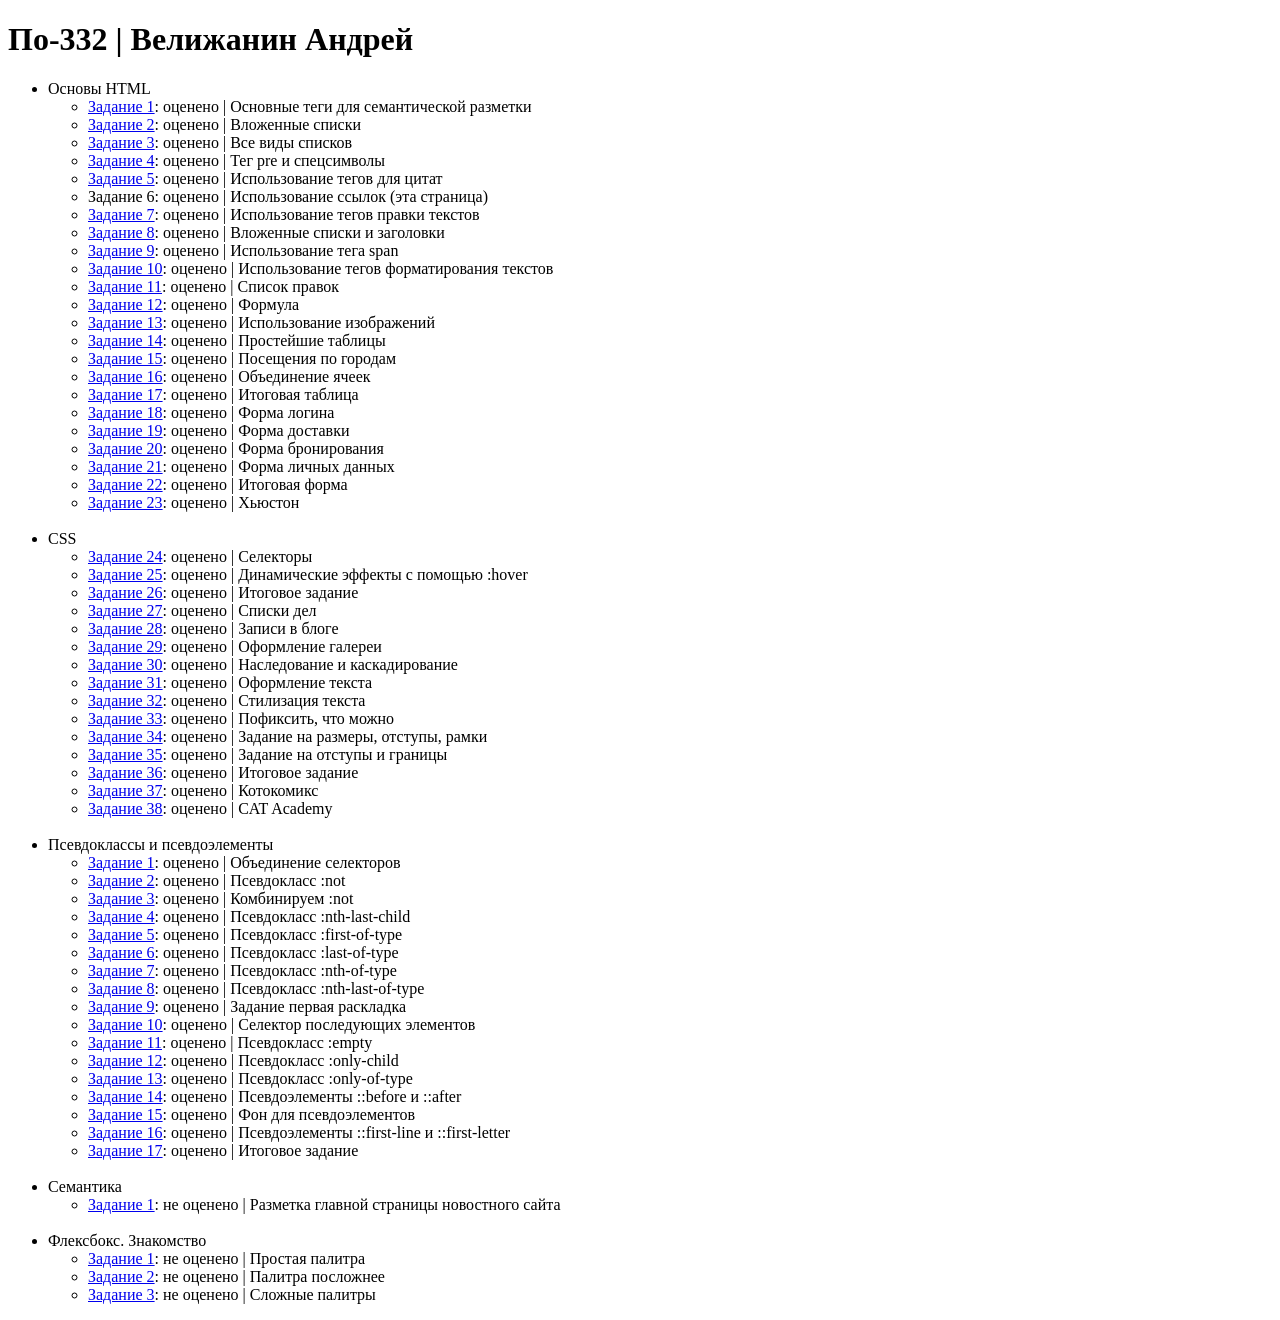
<file: Web/index.html>
<!DOCTYPE html>
<html lang="ru">
<head>
    <meta charset="UTF-8">
    <meta http-equiv="X-UA-Compatible" content="IE=edge">
    <meta name="viewport" content="width=device-width, initial-scale=1.0">
    <title>По-332 | Велижанин Андрей</title>
</head>
<body>
    <header>
        <h1>По-332 | Велижанин Андрей</h1>
    </header>
    <main>
        <ul>
            <li>Основы HTML
                <ul>
                    <li><a href="task1/index.html">Задание 1</a>: оценено | Основные теги для семантической разметки</li>
                    <li><a href="task2/index.html">Задание 2</a>: оценено | Вложенные списки</li>
                    <li><a href="task3/index.html">Задание 3</a>: оценено | Все виды списков</li>
                    <li><a href="task4/index.html">Задание 4</a>: оценено | Тег pre и спецсимволы</li>
                    <li><a href="task5/index.html">Задание 5</a>: оценено | Использование тегов для цитат</li>
                    <li>Задание 6: оценено | Использование ссылок (эта страница)</li>
                    <li><a href="task7/index.html">Задание 7</a>: оценено | Использование тегов правки текстов</li>
                    <li><a href="task8/index.html">Задание 8</a>: оценено | Вложенные списки и заголовки</li>
                    <li><a href="task9/index.html">Задание 9</a>: оценено | Использование тега span</li>
                    <li><a href="task10/index.html">Задание 10</a>: оценено | Использование тегов форматирования текстов</li>
                    <li><a href="task11/index.html">Задание 11</a>: оценено | Список правок</li>
                    <li><a href="task12/index.html">Задание 12</a>: оценено | Формула</li>
                    <li><a href="task13/index.html">Задание 13</a>: оценено | Использование изображений</li>
                    <li><a href="task14/index.html">Задание 14</a>: оценено | Простейшие таблицы</li>
                    <li><a href="task15/index.html">Задание 15</a>: оценено | Посещения по городам</li>
                    <li><a href="task16/index.html">Задание 16</a>: оценено | Объединение ячеек</li>
                    <li><a href="task17/index.html">Задание 17</a>: оценено | Итоговая таблица</li>
                    <li><a href="task18/index.html">Задание 18</a>: оценено | Форма логина</li>
                    <li><a href="task19/index.html">Задание 19</a>: оценено | Форма доставки</li>
                    <li><a href="task20/index.html">Задание 20</a>: оценено | Форма бронирования</li>
                    <li><a href="task21/index.html">Задание 21</a>: оценено | Форма личных данных</li>
                    <li><a href="task22/index.html">Задание 22</a>: оценено | Итоговая форма</li>
                    <li><a href="task23/index.html">Задание 23</a>: оценено | Хьюстон</li>
                </ul>
            </li>
            <br><li>CSS</br>
                <ul>
                    <li><a href="task24/index.html">Задание 24</a>: оценено | Селекторы</li>
                    <li><a href="task25/index.html">Задание 25</a>: оценено | Динамические эффекты с помощью :hover</li>
                    <li><a href="task26/itog.html">Задание 26</a>: оценено | Итоговое задание</li>
                    <li><a href="task27/index.html">Задание 27</a>: оценено | Списки дел</li>
                    <li><a href="task28/index.html">Задание 28</a>: оценено | Записи в блоге</li>
                    <li><a href="task29/index.html">Задание 29</a>: оценено | Оформление галереи</li>
                    <li><a href="task30/index.html">Задание 30</a>: оценено | Наследование и каскадирование</li>
                    <li><a href="task31/index.html">Задание 31</a>: оценено | Оформление текста</li>
                    <li><a href="task32/index.html">Задание 32</a>: оценено | Стилизация текста</li>
                    <li><a href="task33/index.html">Задание 33</a>: оценено | Пофиксить, что можно</li>
                    <li><a href="task34/index.html">Задание 34</a>: оценено | Задание на размеры, отступы, рамки</li>
                    <li><a href="task35/index.html">Задание 35</a>: оценено | Задание на отступы и границы</li>
                    <li><a href="task36/index.html">Задание 36</a>: оценено | Итоговое задание</li>
                    <li><a href="task37/index.html">Задание 37</a>: оценено | Котокомикс</li>
                    <li><a href="task38/index.html">Задание 38</a>: оценено | CAT Academy</li>
                </ul>
            </li>
            <br><li>Псевдоклассы и псевдоэлементы</br>
                <ul>
                    <li><a href="/Псевдоклассы и псевдоэлементы/Task1/index1.html">Задание 1</a>: оценено | Объединение селекторов</li>
                    <li><a href="/Псевдоклассы и псевдоэлементы/Task2/index2.html">Задание 2</a>: оценено | Псевдокласс :not</li>
                    <li><a href="/Псевдоклассы и псевдоэлементы/Task3/index2.html">Задание 3</a>: оценено | Комбинируем :not</li>
                    <li><a href="/Псевдоклассы и псевдоэлементы/Task4/index2.html">Задание 4</a>: оценено | Псевдокласс :nth-last-child</li>
                    <li><a href="/Псевдоклассы и псевдоэлементы/Task5/index5.html">Задание 5</a>: оценено | Псевдокласс :first-of-type</li>
                    <li><a href="/Псевдоклассы и псевдоэлементы/Task6/index6.html">Задание 6</a>: оценено | Псевдокласс :last-of-type</li>
                    <li><a href="/Псевдоклассы и псевдоэлементы/Task7/index5.html">Задание 7</a>: оценено | Псевдокласс :nth-of-type</li>
                    <li><a href="/Псевдоклассы и псевдоэлементы/Task8/index6.html">Задание 8</a>: оценено | Псевдокласс :nth-last-of-type</li>
                    <li><a href="/Псевдоклассы и псевдоэлементы/Task9/index9.html">Задание 9</a>: оценено | Задание первая раскладка</li>
                    <li><a href="/Псевдоклассы и псевдоэлементы/Task10/index2.html">Задание 10</a>: оценено | Селектор последующих элементов</li>
                    <li><a href="/Псевдоклассы и псевдоэлементы/Task11/index11.html">Задание 11</a>: оценено | Псевдокласс :empty</li>
                    <li><a href="/Псевдоклассы и псевдоэлементы/Task12/index12.html">Задание 12</a>: оценено | Псевдокласс :only-child</li>
                    <li><a href="/Псевдоклассы и псевдоэлементы/Task13/index13.html">Задание 13</a>: оценено | Псевдокласс :only-of-type</li>
                    <li><a href="/Псевдоклассы и псевдоэлементы/Task14/index14.html">Задание 14</a>: оценено | Псевдоэлементы ::before и ::after</li>
                    <li><a href="/Псевдоклассы и псевдоэлементы/Task15/index15.html">Задание 15</a>: оценено | Фон для псевдоэлементов</li>
                    <li><a href="/Псевдоклассы и псевдоэлементы/Task16/index16.html">Задание 16</a>: оценено | Псевдоэлементы ::first-line и ::first-letter</li>
                    <li><a href="/Псевдоклассы и псевдоэлементы/Task17/index17.html">Задание 17</a>: оценено | Итоговое задание</li>
                </ul>
            </li>
            <br><li>Семантика</br>
                <ul>
                    <li><a href="/Разметка главной страницы новостного сайта/index.html">Задание 1</a>: не оценено | Разметка главной страницы новостного сайта</li>
                </ul>
            </li>
            <br><li>Флексбокс. Знакомство</br>
                <ul>
                    <li><a href="/Разметка главной страницы новостного сайта/index.html">Задание 1</a>: не оценено | Простая палитра</li>
                    <li><a href="/Разметка главной страницы новостного сайта/index.html">Задание 2</a>: не оценено | Палитра посложнее</li>
                    <li><a href="/Разметка главной страницы новостного сайта/index.html">Задание 3</a>: не оценено | Сложные палитры</li>
                </ul>
            </li>
        </ul>
    </main>
</body>
</html>
</file>
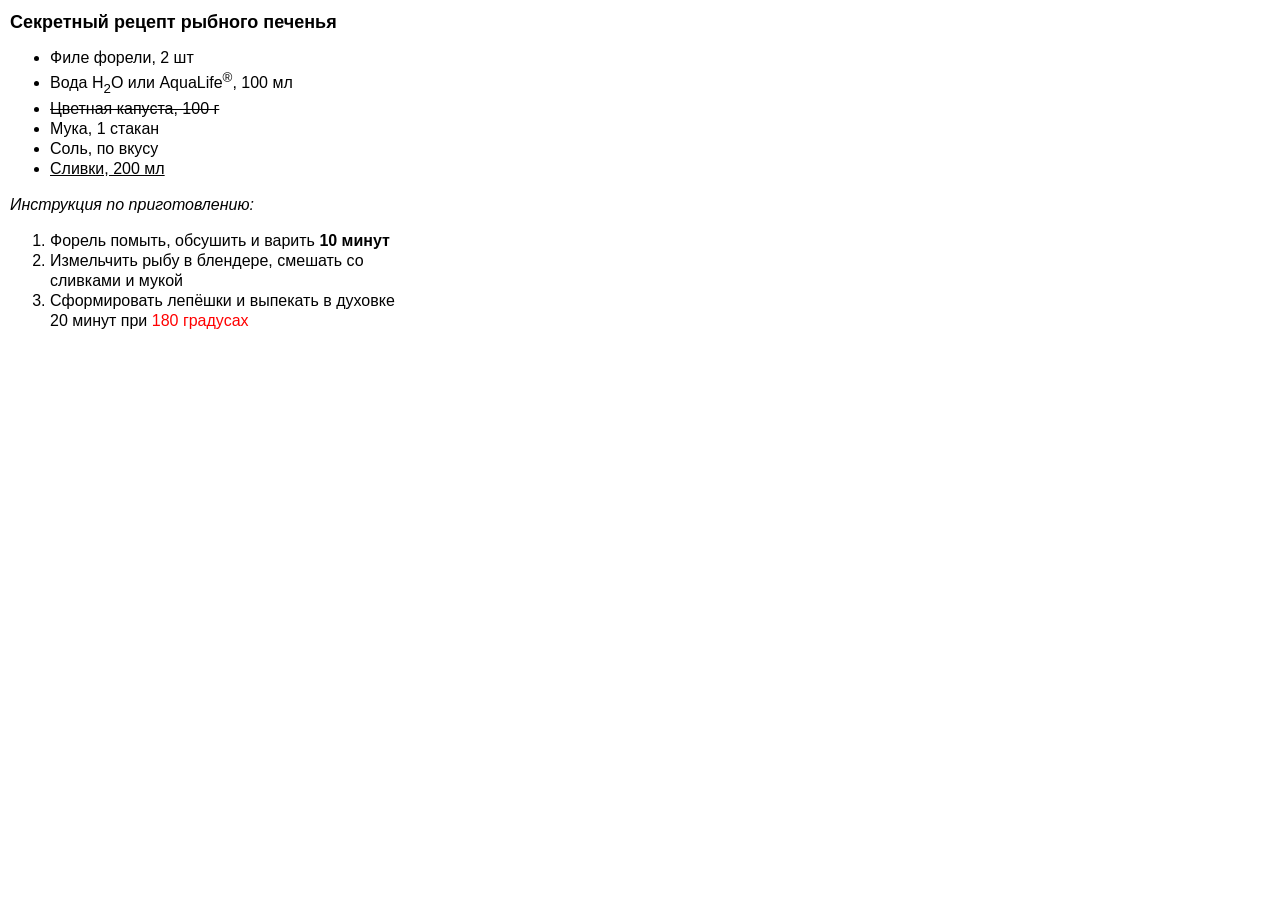
<file: Web/Task10/index.html>
<!DOCTYPE html>
<html lang="ru">
<head>
    <meta charset="UTF-8">
    <meta http-equiv="X-UA-Compatible" content="IE=edge">
    <meta name="viewport" content="width=device-width, initial-scale=1.0">
    <title>Задание 10</title>
    <meta name="description" content="">
    <meta name="keywords" content="">
    <link rel="stylesheet" href="css/outlines.css">
</head>
<body>
    <header><h1>Секретный рецепт рыбного печенья</h1></header>
    <main>
        <ul> 
            <li>Филе форели, 2 шт</li>
            <li>Вода H<sub>2</sub>O или AquaLife<sup>&#174;</sup>, 100 мл</li>
            <li><del datetime="2022-09-07">Цветная капуста, 100 г</del></li>
            <li>Мука, 1 стакан</li>
            <li>Соль, по вкусу</li>
            <li><ins datetime="2022-10-08">Сливки, 200 мл</ins></li>
        </ul>
        <i>Инструкция по приготовлению:</i>
        <ol>
            <li>Форель помыть, обсушить и варить <b>10 минут</b></li>
            <li>Измельчить рыбу в блендере, смешать со сливками и мукой</li>
            <li>Сформировать лепёшки и выпекать в духовке 20 минут при <span class="warning">180 градусах</span></li>
        </ol>
    </main>
</body>
</html>
</file>
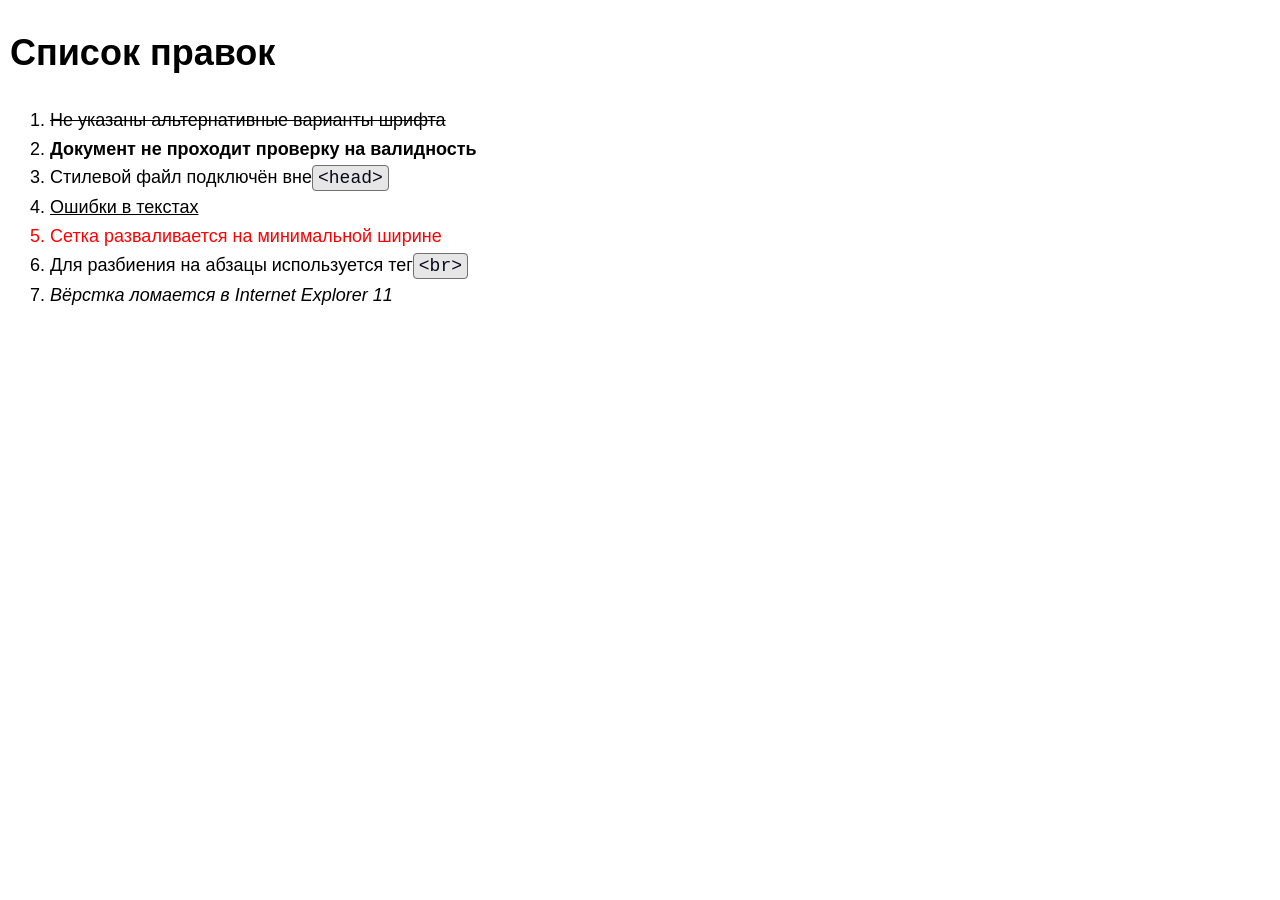
<file: Web/Task11/index.html>
<!DOCTYPE html>
<html lang="ru">
<head>
    <meta charset="UTF-8">
    <meta http-equiv="X-UA-Compatible" content="IE=edge">
    <meta name="viewport" content="width=device-width, initial-scale=1.0">
    <title>Задание 11</title>
    <meta name="description" content="">
    <meta name="keywords" content="">
    <link rel="stylesheet" href="css/outlines.css">
</head>
<body>
    <header><h1>Список правок</h1></header>
    <main>
        <ol>
            <li><del datetime="2022-09-07">Не указаны альтернативные варианты шрифта</del></li>
            <li><b>Документ не проходит проверку на валидность</b></li>
            <li>Стилевой файл подключён вне<code>&lt;head&gt;</code></li>
            <li><ins datetime="2022-10-08">Ошибки в текстах</ins></li>
            <li class="important">Сетка разваливается на минимальной ширине</li>
            <li>Для разбиения на абзацы используется тег<code>&lt;br&gt;</code></li>
            <li><i>Вёрстка ломается в Internet Explorer 11</i></li>
        </ol>
    </main>
</body>
</html>
</file>
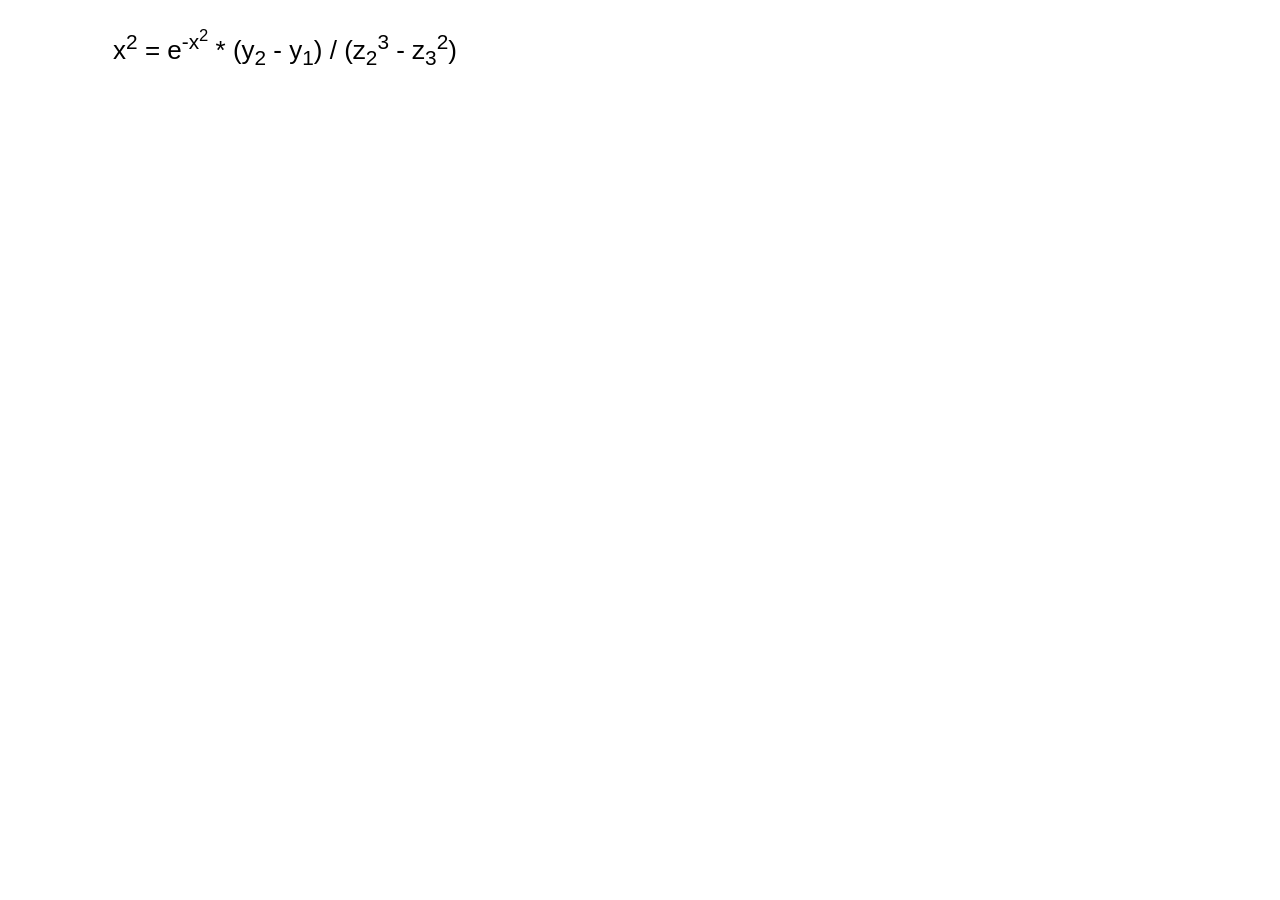
<file: Web/Task12/index.html>
<!DOCTYPE html>
<html lang="ru">
<head>
    <meta charset="UTF-8">
    <meta http-equiv="X-UA-Compatible" content="IE=edge">
    <meta name="viewport" content="width=device-width, initial-scale=1.0">
    <title>Задание 12</title>
    <meta name="description" content="">
    <meta name="keywords" content="">
    <link rel="stylesheet" href="css/outlines.css">
</head>
<body>
    <main>
        <p>
            x<sup>2</sup> = 
            e<sup>-x<sup>2</sup></sup> * 
            (y<sub>2</sub> - y<sub>1</sub>) / 
            (z<sub>2</sub><sup>3</sup> - z<sub>3</sub><sup>2</sup>)
        </p>
    </main>
</body>
</html>
</file>
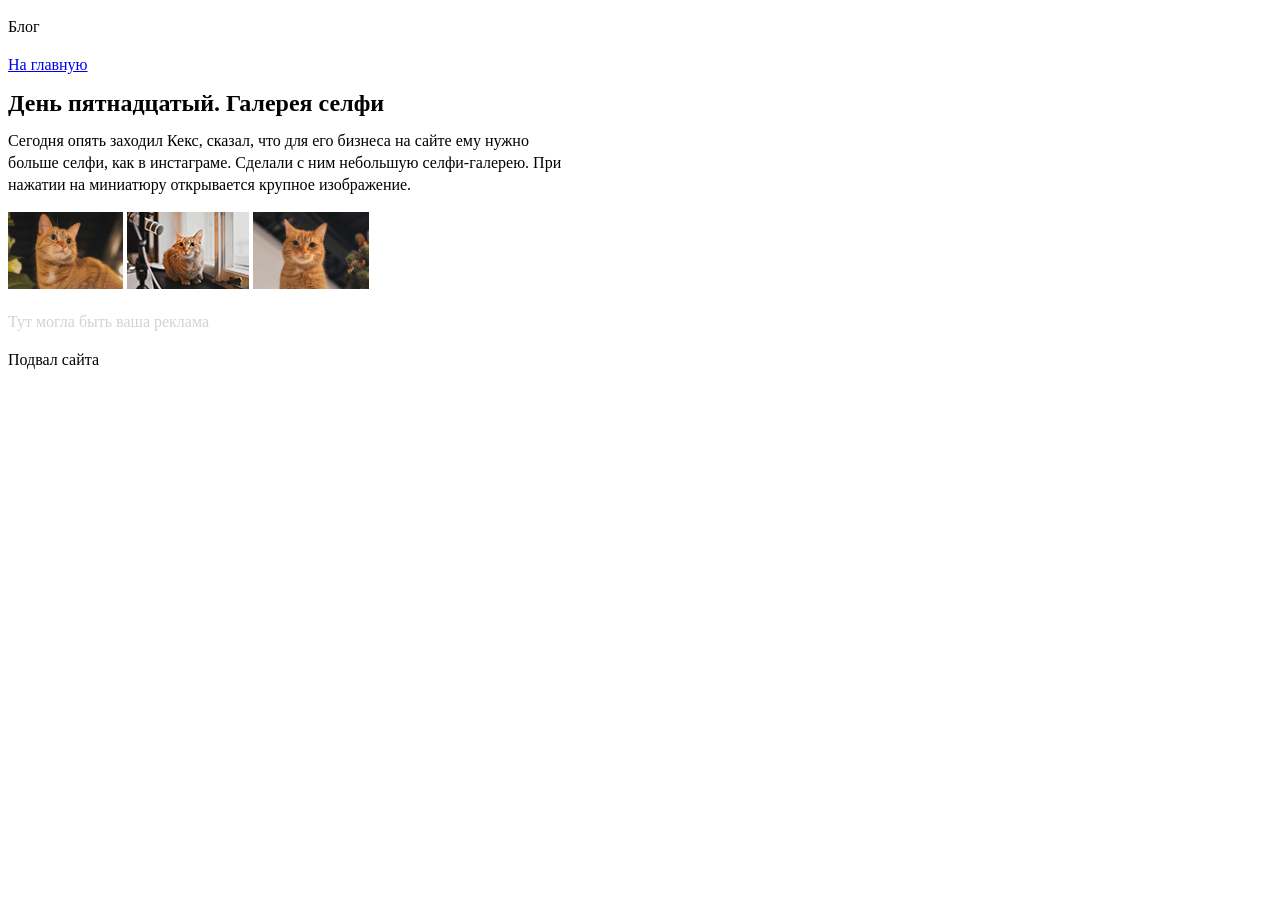
<file: Web/Task13/index.html>
<!DOCTYPE html>
<html lang="ru">
<head>
    <meta charset="UTF-8">
    <meta http-equiv="X-UA-Compatible" content="IE=edge">
    <meta name="viewport" content="width=device-width, initial-scale=1.0">
    <title>Задание 13</title>
    <meta name="description" content="">
    <meta name="keywords" content="">
    <link rel="stylesheet" href="css/outlines.css">
</head>
<body>
    <header>
        <p>Блог</p>
        <a href="../index.html">На главную</a>
        <h1>День пятнадцатый. Галерея селфи</h1>
    </header>
    <main>
        <p>Сегодня опять заходил Кекс, сказал, что для его бизнеса на сайте ему нужно
            больше селфи, как в инстаграме. Сделали с ним небольшую селфи-галерею. При
            нажатии на миниатюру открывается крупное изображение.
        </p> 
        <figure>
            <a title="Первое фото" href="img/keks-1.jpg"><img src="img/preview-1.jpg" width="115" height="77" alt="Рыжий кот"></a>
            <a title="Второе фото" href="img/keks-2.jpg"><img src="img/preview-2.jpg" width="122" height="77" alt="Рыжий кот у окна"></a>
            <a title="Третье фото" href="img/keks-3.jpg"><img src="img/preview-3.jpg" width="116" height="77" alt="Рыжий кот злостно смотрит"></a>
        </figure>
        <aside><p>Тут могла быть ваша реклама</p></aside>
    </main>
    <footer>
        Подвал сайта
    </footer>
</body>
</html>
</file>
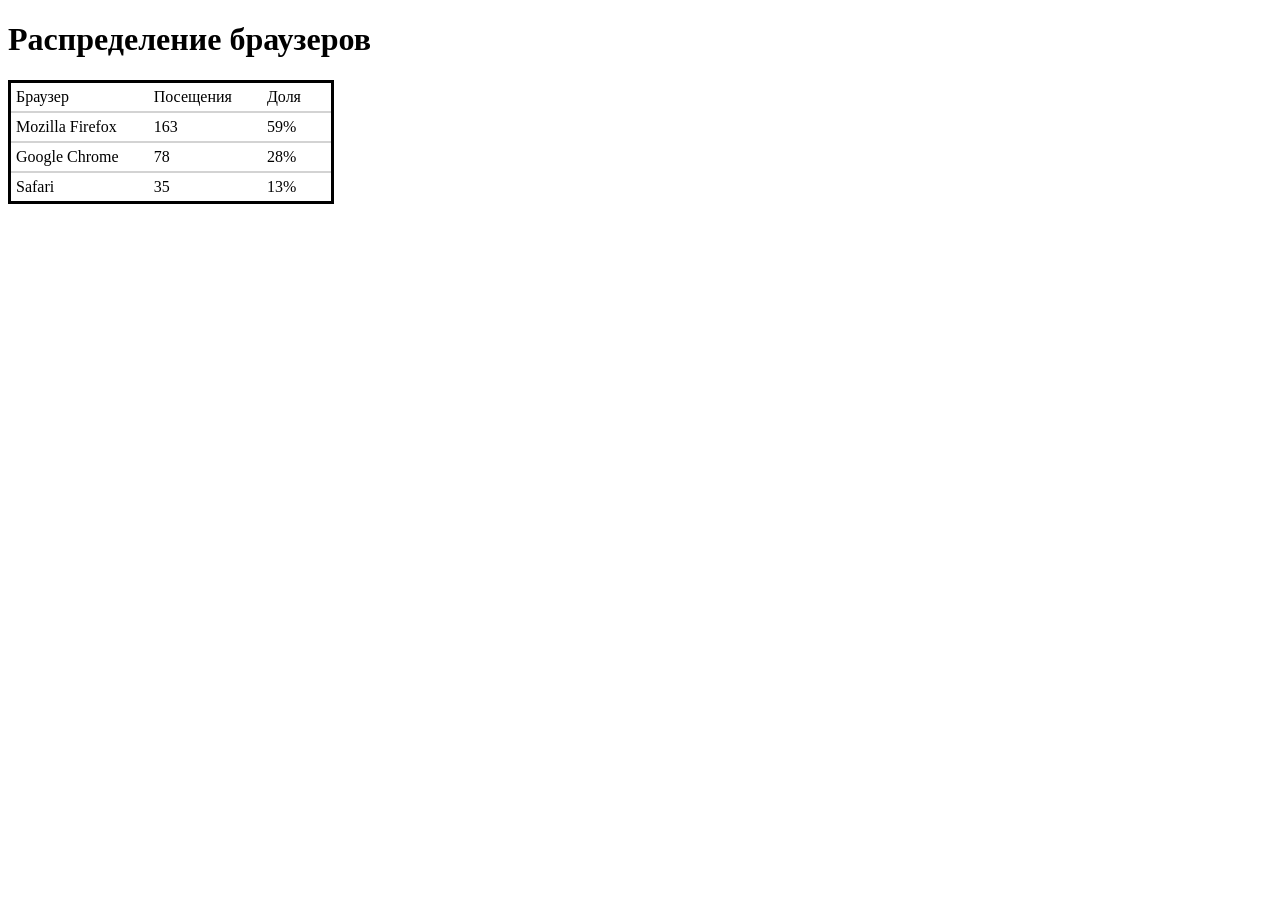
<file: Web/Task14/index.html>
<!DOCTYPE html>
<html lang="ru">
<head>
    <meta charset="UTF-8">
    <meta http-equiv="X-UA-Compatible" content="IE=edge">
    <meta name="viewport" content="width=device-width, initial-scale=1.0">
    <title>Задание 14</title>
    <meta name="description" content="">
    <meta name="keywords" content="">
    <link rel="stylesheet" href="css/outlines.css">
</head>
<body>
    <header>
        <h1>Распределение браузеров</h1>
    </header>
    <main>
        <table>
            <tr>
                <td>Браузер</td>
                <td>Посещения</td>
                <td>Доля</td>
            </tr>
            <tr>
                <td>Mozilla Firefox</td>
                <td>163</td>
                <td>59%</td>
            </tr>
            <tr>
                <td>Google Chrome</td>
                <td>78</td>
                <td>28%</td>
            </tr>
            <tr>
                <td>Safari</td>
                <td>35</td>
                <td>13%</td>
            </tr>
        </table>
    </main>
</body>
</html>
</file>
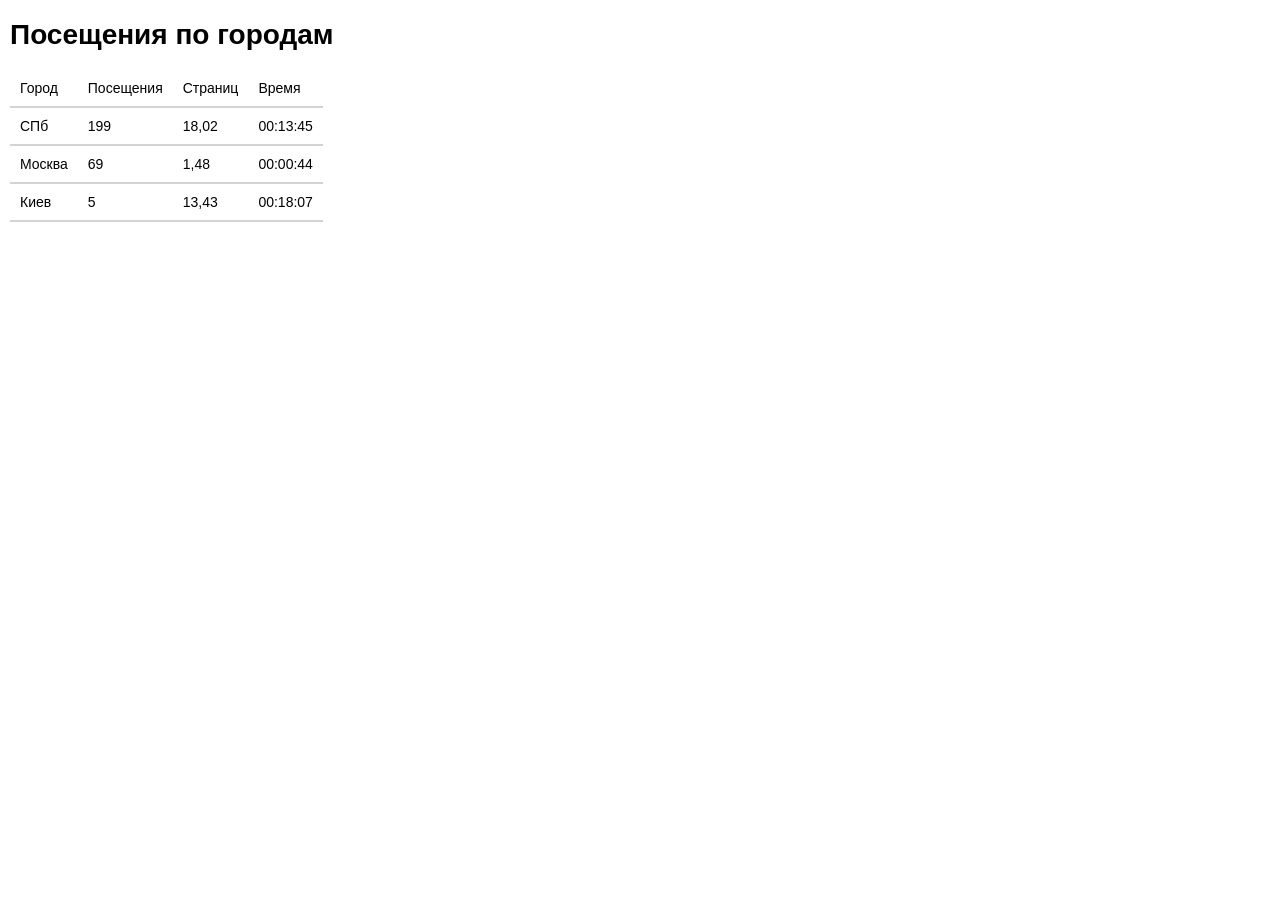
<file: Web/Task15/index.html>
<!DOCTYPE html>
<html lang="ru">
<head>
    <meta charset="UTF-8">
    <meta http-equiv="X-UA-Compatible" content="IE=edge">
    <meta name="viewport" content="width=device-width, initial-scale=1.0">
    <title>Задание 15</title>
    <meta name="description" content="">
    <meta name="keywords" content="">
    <link rel="stylesheet" href="css/outlines.css">
</head>
<body>
    <header>
        <h1>Посещения по городам</h1>
    </header>
    <main>
        <table>
            <tr>
                <td>Город</td>
                <td>Посещения</td>
                <td>Страниц</td>
                <td>Время</td>
            </tr>
            <tr>
                <td>СПб</td>
                <td>199</td>
                <td>18,02</td>
                <td>00:13:45</td>
            </tr>
            <tr>
                <td>Москва</td>
                <td>69</td>
                <td>1,48</td>
                <td>00:00:44</td>
            </tr>
            <tr>
                <td>Киев</td>
                <td>5</td>
                <td>13,43</td>
                <td>00:18:07</td>
            </tr>
        </table>
    </main>
</body>
</html>
</file>
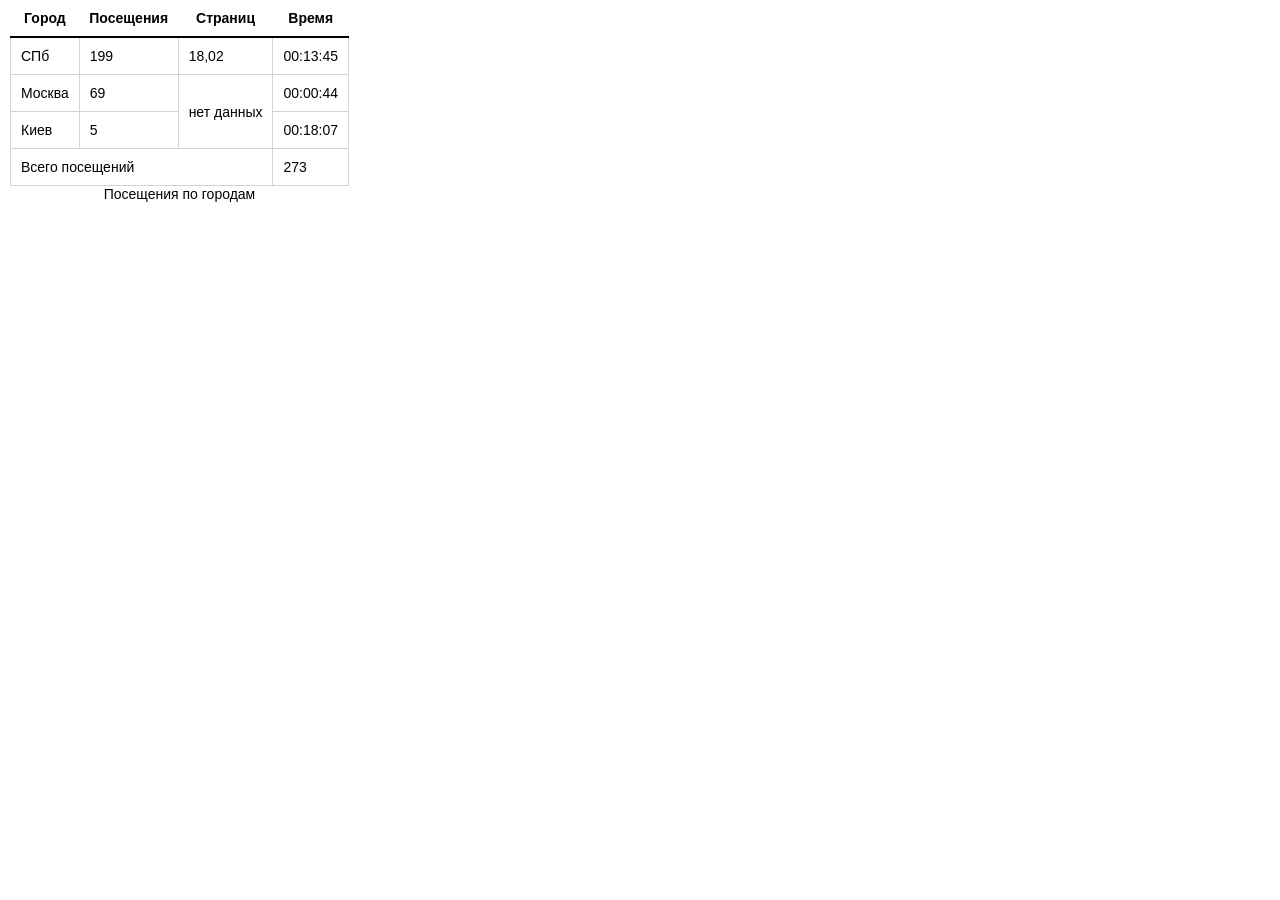
<file: Web/Task16/index.html>
<!DOCTYPE html>
<html lang="ru">
<head>
    <meta charset="UTF-8">
    <meta http-equiv="X-UA-Compatible" content="IE=edge">
    <meta name="viewport" content="width=device-width, initial-scale=1.0">
    <title>Задание 16</title>
    <meta name="description" content="">
    <meta name="keywords" content="">
    <link rel="stylesheet" href="css/outlines.css">
</head>
<body>
    <main>
        <table>
            <caption>Посещения по городам</caption>
            <tr>
                <th>Город</th>
                <th>Посещения</th>
                <th>Страниц</th>
                <th>Время</th>
            </tr>
            <tr>
                <td>СПб</td>
                <td>199</td>
                <td>18,02</td>
                <td>00:13:45</td>
            </tr>
            <tr>
                <td>Москва</td>
                <td>69</td>
                <td rowspan="2">нет данных</td>
                <td>00:00:44</td>
            </tr>
            <tr>
                <td>Киев</td>
                <td>5</td>
                <td>00:18:07</td>
            </tr>
            <tr>
                <td colspan="3">Всего посещений</td>
                <td>273</td>
            </tr>
        </table>
    </main>
</body>
</html>
</file>
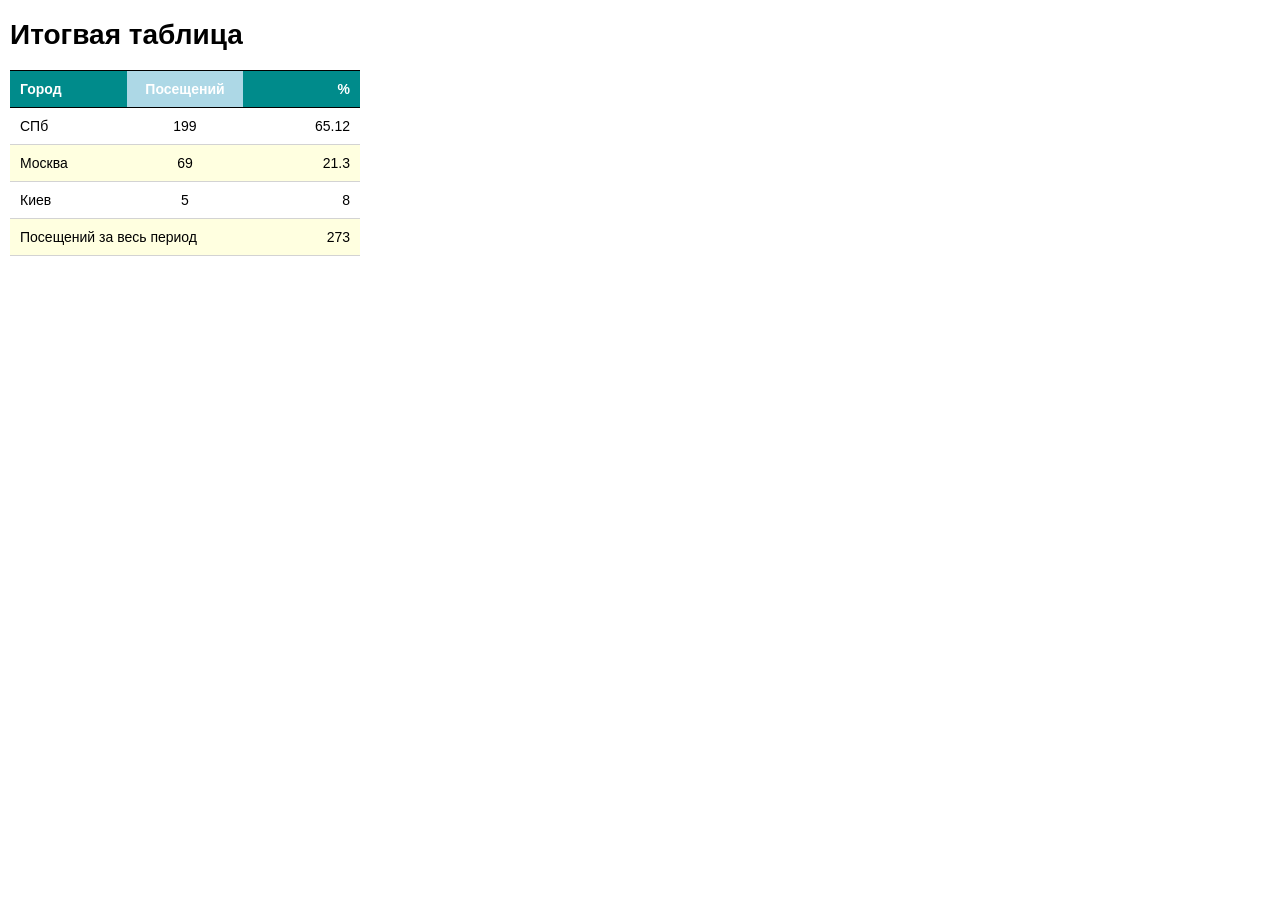
<file: Web/Task17/index.html>
<!DOCTYPE html>
<html lang="ru">
<head>
    <meta charset="UTF-8">
    <meta http-equiv="X-UA-Compatible" content="IE=edge">
    <meta name="viewport" content="width=device-width, initial-scale=1.0">
    <title>Задание 17</title>
    <meta name="description" content="">
    <meta name="keywords" content="">
    <link rel="stylesheet" href="css/outlines.css">
</head>
<body>
    <header><h1>Итогвая таблица</h1></header>
    <main>
        <table>
            <tr>
                <th class="left">Город</th>
                <th class="center, th">Посещений</th>
                <th class="right">%</th>
            </tr>
            <tr>
                <td class="left">СПб</td>
                <td class="center">199</td>
                <td class="right">65.12</td>
            </tr>
            <tr class="tr">
                <td class="left">Москва</td>
                <td class="center">69</td>
                <td class="right">21.3</td>
            </tr>
            <tr>
                <td class="left">Киев</td>
                <td class="center">5</td>
                <td class="right">8</td>
            </tr>
            <tr class="tr">
                <td colspan="2">Посещений за весь период</td>
                <td class="right">273</td>
            </tr>
        </table>
    </main>
</body>
</html>
</file>
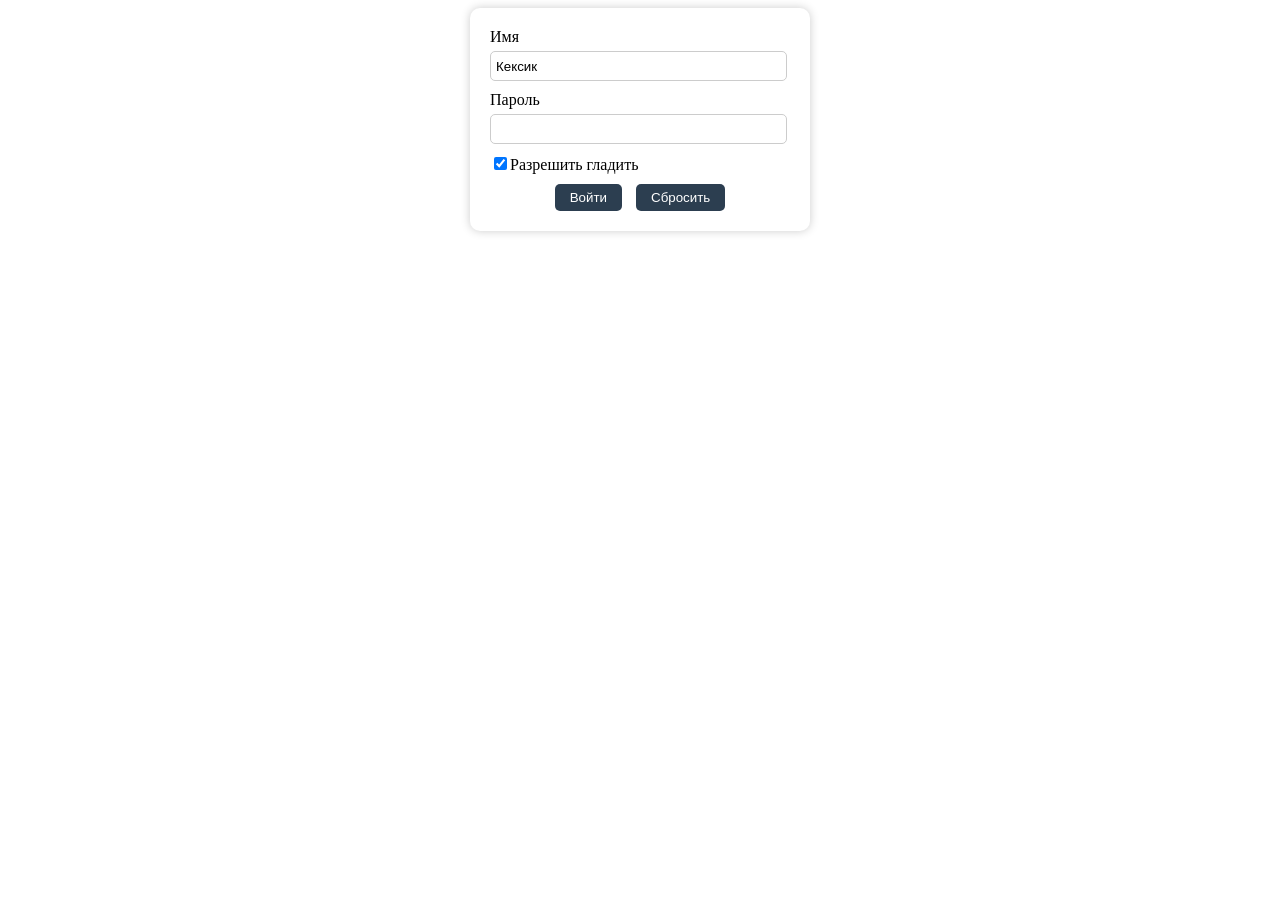
<file: Web/Task18/index.html>
<!DOCTYPE html>
<html lang="ru">
<head>
    <meta charset="UTF-8">
    <meta http-equiv="X-UA-Compatible" content="IE=edge">
    <meta name="viewport" content="width=device-width, initial-scale=1.0">
    <title>Задание 18</title>
    <meta name="description" content="">
    <meta name="keywords" content="">
    <link rel="stylesheet" href="css/outlines.css">
</head>
<body>
    <form action="#" method="post">
        <label for="name-field-id">Имя</label>
        <input id="name-field-id" type="text" name="username" value="Кексик">

        <label for="password-field-id">Пароль</label>
        <input id="password-field-id" type="password" name="password">
        
        <label>
            <input type="checkbox" checked>Разрешить гладить
        </label>

        <div class="buttons">
           <input type="submit" value="Войти">
           <input type="reset" value="Сбросить">
        </div>
    </form>
</body>
</html>
</file>
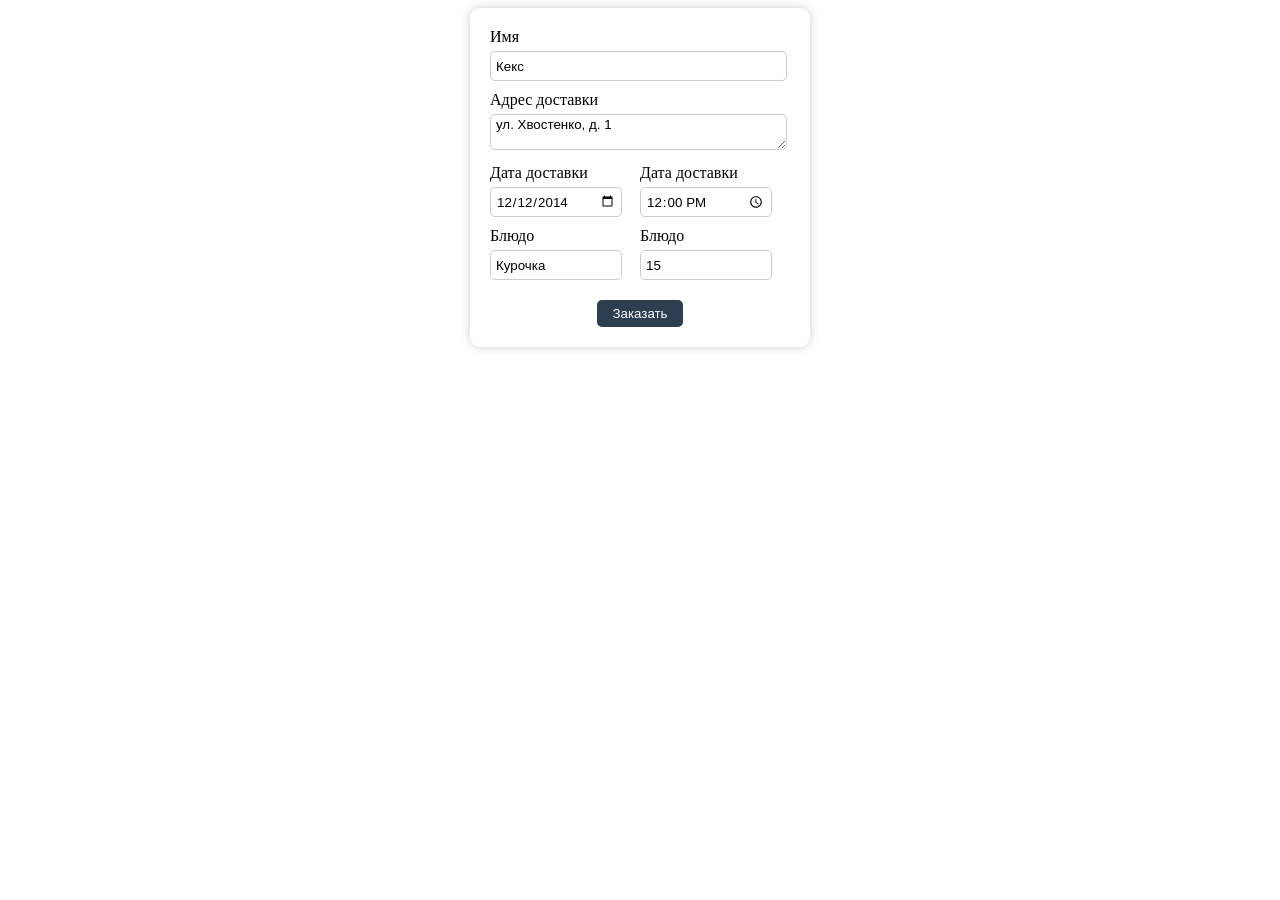
<file: Web/Task19/index.html>
<!DOCTYPE html>
<html lang="ru">
<head>
    <meta charset="UTF-8">
    <meta http-equiv="X-UA-Compatible" content="IE=edge">
    <meta name="viewport" content="width=device-width, initial-scale=1.0">
    <title>Задание 19</title>
    <meta name="description" content="">
    <meta name="keywords" content="">
    <link rel="stylesheet" href="css/outlines.css">
</head>
<body>
    <form action="#" method="post">
        <label for="name-field-id">Имя</label>
        <input type="text" name="username" id="name-field-id" value="Кекс">

        <label for="address-field-id">Адрес доставки</label>
        <textarea name="address" id="address-field-id" cols="30" rows="2">ул. Хвостенко, д. 1</textarea>

        <div class="half-width">
            <label for="date-field-id">Дата доставки</label>
            <input type="date" name="date" id="date-field-id" value="2014-12-12">

            <label for="food-field-id">Блюдо</label>
            <input type="text" list="food" name="food" id="food-field-id" value="Курочка">
            <datalist id="food">
                <option value="Мясо"></option>
                <option value="Рыба"></option>
                <option value="Курочка"></option>
                <option value="Индейка"></option>
                <option value="Мыши"></option>
                <option value="Молоко"></option>
            </datalist>
        </div>

        <div class="half-width">
            <label for="time-field-id">Дата доставки</label>
            <input type="time" name="time" id="time-field-id" value="12:00">

            <label for="count-field-id">Блюдо</label>
            <input type="number" min="5" max="50" step="5" name="count" id="count-field-id" value="15">
        </div>

        <div class="buttons">
            <input type="submit" value="Заказать">
        </div>

    </form>
</body>
</html>
</file>
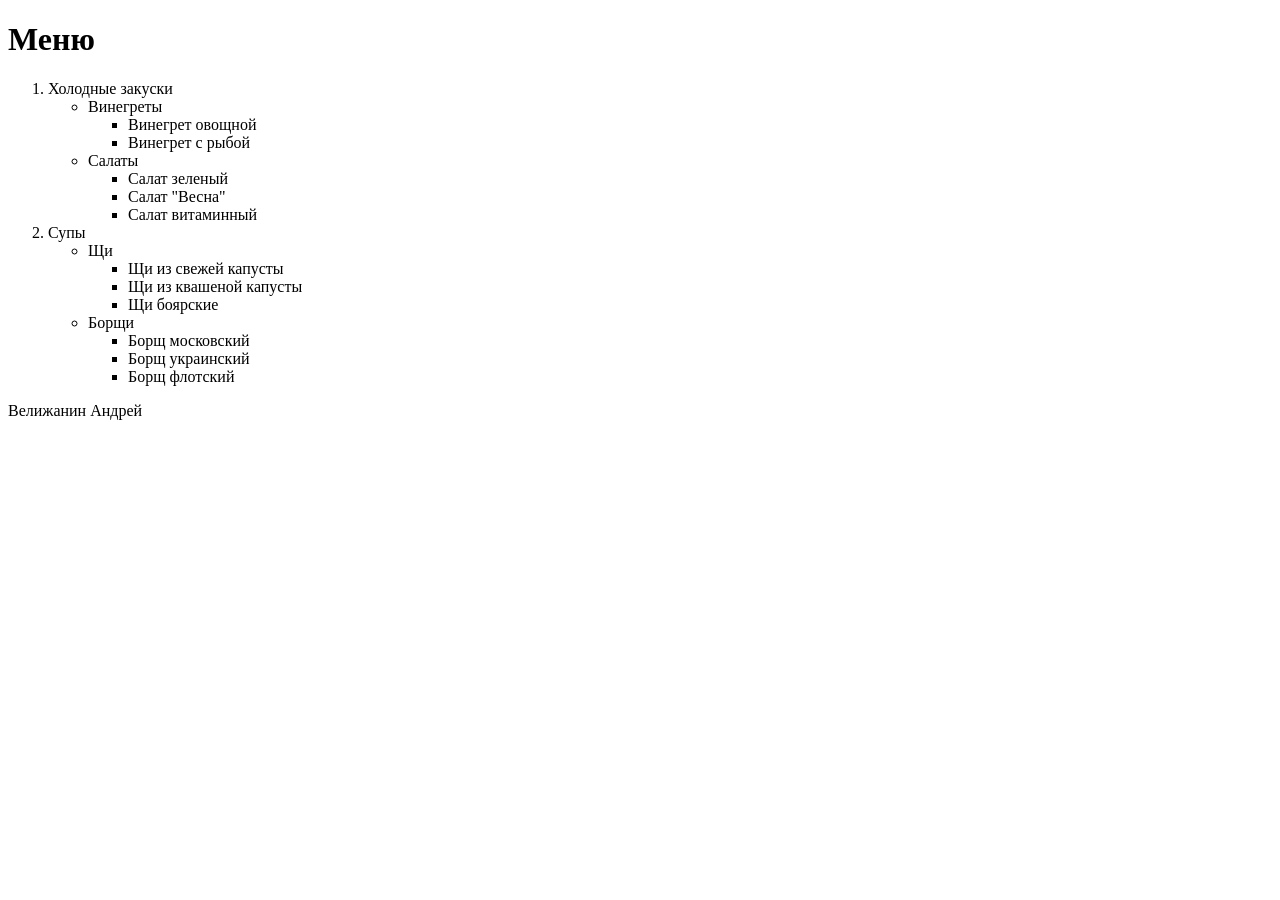
<file: Web/Task2/index.html>
<!DOCTYPE html>
<html lang="ru">
<head>
    <meta charset="UTF-8">
    <meta http-equiv="X-UA-Compatible" content="IE=edge">
    <meta name="viewport" content="width=device-width, initial-scale=1.0">
    <title>Задание 2</title>
    <meta name="description" content="">
    <meta name="keywords" content="">
</head>
<body>
    <header><h1>Меню</h1></header>
    <ol>
        <li>Холодные закуски
            <ul>
                <li>Винегреты
                    <ul>
                        <li>
                            Винегрет овощной
                        </li>
                        <li>
                            Винегрет с рыбой
                        </li>
                    </ul>
                </li>
                <li>Салаты
                    <ul>
                        <li>
                            Салат зеленый
                        </li>
                        <li>
                            Салат "Весна"
                        </li>
                        <li>
                            Салат витаминный
                        </li>
                    </ul>
                </li>
            </ul>
        </li>


        <li>Супы
            <ul>
                <li>Щи
                    <ul>
                        <li>
                            Щи из свежей капусты
                        </li>
                        <li>
                            Щи из квашеной капусты
                        </li>
                        <li>
                            Щи боярские
                        </li>
                    </ul>
                </li>
                <li>Борщи
                    <ul>
                        <li>
                            Борщ московский
                        </li>
                        <li>
                            Борщ украинский
                        </li>
                        <li>
                            Борщ флотский
                        </li>
                    </ul>
                </li>
            </ul>
        </li>
    </ol>
    <footer>
        Велижанин Андрей
    </footer>
</body>
</html>
</file>
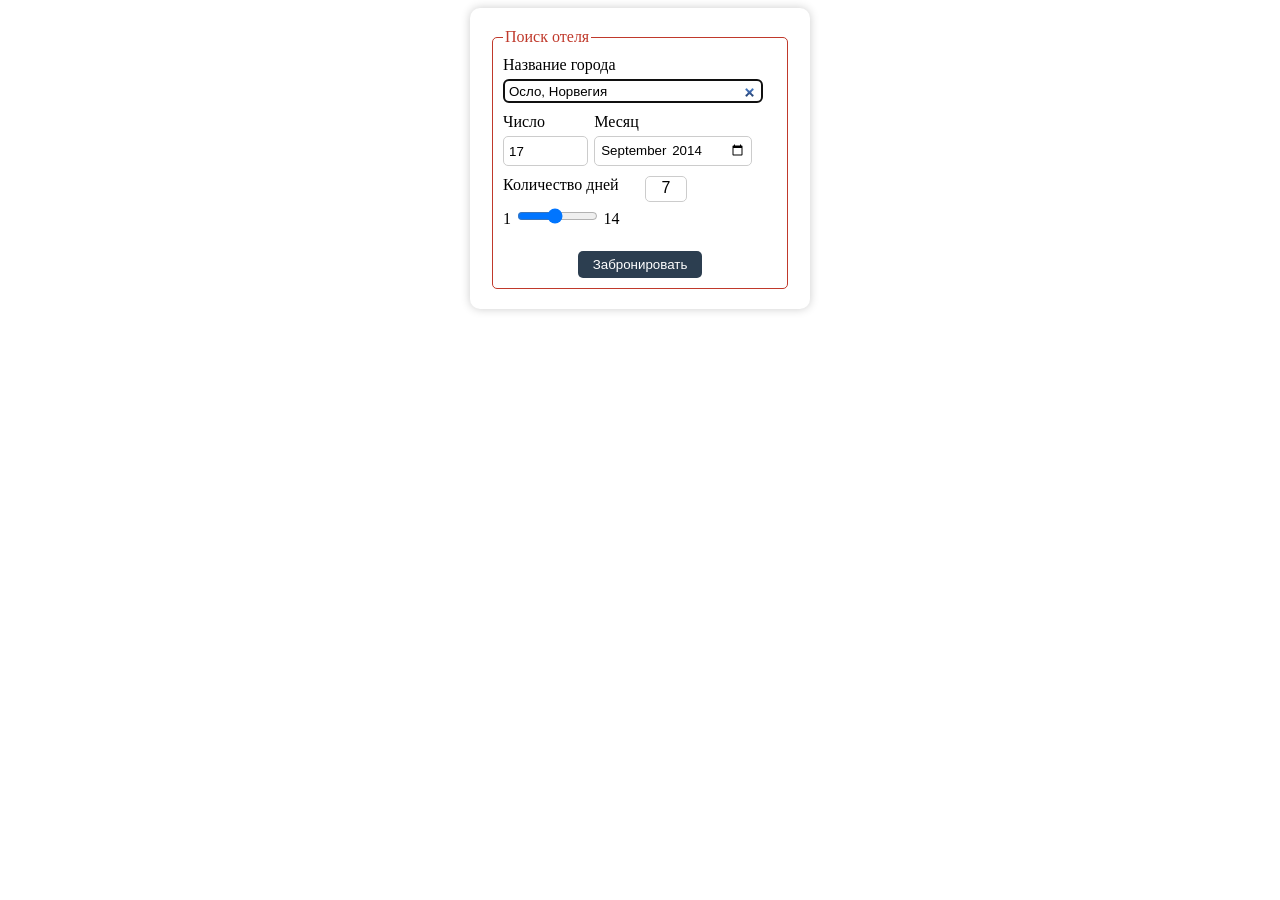
<file: Web/Task20/index.html>
<!DOCTYPE html>
<html lang="ru">
<head>
    <meta charset="UTF-8">
    <meta http-equiv="X-UA-Compatible" content="IE=edge">
    <meta name="viewport" content="width=device-width, initial-scale=1.0">
    <title>Задание 20</title>
    <meta name="description" content="">
    <meta name="keywords" content="">
    <link rel="stylesheet" href="css/outlines.css">
</head>
<body>
    <form action="#" method="post" oninput="daysoutput.value=dayscount.value">
        <fieldset>
            <legend>Поиск отеля</legend>
            <label for="search-field-id">Название города</label>
            <input type="search" name="search" id="search-field-id" value="Осло, Норвегия" autofocus>
            <div class="one-third-width">
                <label for="day-field-id">Число</label>
                <input type="number" min="1" max="31" name="day" id="day-field-id" value="17">
            </div>
            <div class="two-third-width">
                <label for="month-field-id">Месяц</label>
                <input type="month" name="month" id="month-field-id" value="2014-09">
            </div>
            <div class="half-width">
                <label for="dayscount-field-id">Количество дней</label>
                1 <input type="range" min="1" max="14" step="1" name="dayscount" id="dayscount-field-id" value="7"> 14
            </div>
            <div class="half-width output-area">
                <output name="daysoutput">7</output>
            </div>
           <div class="buttons">
               <input type="submit" value="Забронировать">
           </div>
        </fieldset>
    </form>
</body>
</html>
</file>
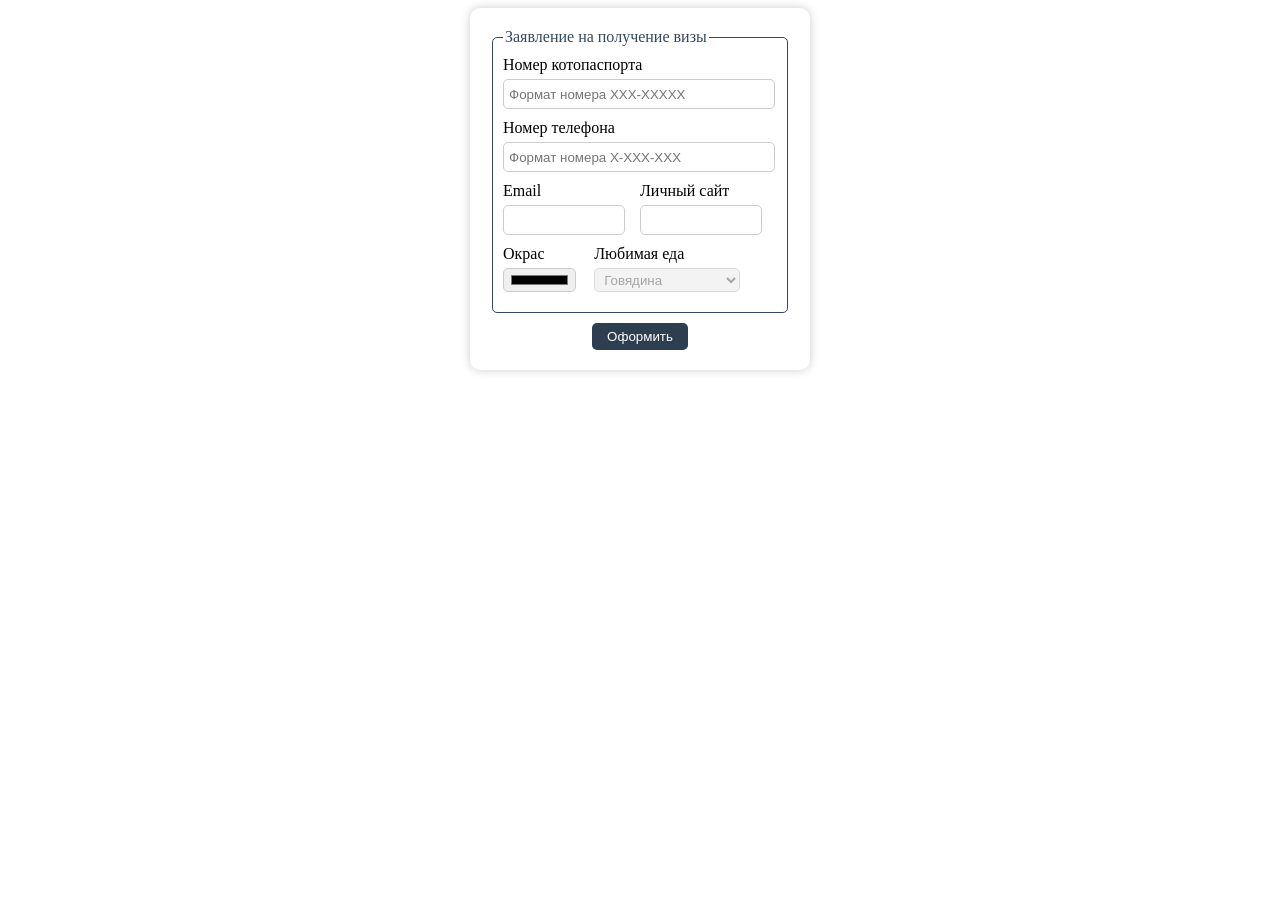
<file: Web/Task21/index.html>
<!DOCTYPE html>
<html lang="ru">
<head>
    <meta charset="UTF-8">
    <meta http-equiv="X-UA-Compatible" content="IE=edge">
    <meta name="viewport" content="width=device-width, initial-scale=1.0">
    <title>Задание 21</title>
    <meta name="description" content="">
    <meta name="keywords" content="">
    <link rel="stylesheet" href="css/outlines.css">
</head>
<body>
    <form action="#" method="post">
        <fieldset>
            <legend>Заявление на получение визы</legend>
            <label for="passport-field-id">Номер котопаспорта</label>
            <input type="text" name="passport" id="passport-field-id" placeholder="Формат номера ХХХ-ХХХХХ" pattern="[0-9]{3}-[0-9]{5}" autocomplete="off">
            <label for="tel-field-id">Номер телефона</label>
            <input type="tel" name="tel" id="tel-field-id" placeholder="Формат номера Х-ХХХ-ХХХ" pattern="[0-9]{1}-[0-9]{3}-[0-9]{3}" tabindex="2">
            <div class="half-width">
                <label for="email-field-id">Email</label>
                <input type="email" name="email" id="email-field-id" required autocomplete="on" tabindex="3">
            </div>
            <div class="half-width">
                <label for="website-field-id">Личный сайт</label>
                <input type="url" name="website" id="website-field-id" required readonly>
            </div>
            <div class="one-third-width">
                <label for="color-field-id">Окрас</label>
                <input type="color" name="color" id="color-field-id">
            </div>
            <div class="two-third-width">
                <label for="food-field-id">Любимая еда</label>
                <select name="food" id="food-field-id" disabled>
                    <optgroup label="Мясо">
                        <option value="1">Говядина</option>
                        <option value="2">Телятина</option>
                        <option value="3">Курица</option>
                    </optgroup>
                    <optgroup label="Рыба">
                        <option value="4">Норвежский лосось</option>
                        <option value="5">Карась</option>
                        <option value="6">Морской окунь</option>
                    </optgroup>
                </select>
            </div>
        </fieldset>
        <div class="buttons">
            <input type="submit" value="Оформить">
        </div>
    </form>
</body>
</html>
</file>
<file: Web/Task10/css/outlines.css>
body {
  width: 400px;
  margin: 0;
  padding: 0 10px;

  font-family: Arial, sans-serif;
  font-size: 16px;
  line-height: 20px;
}

h1 {
  font-size: 18px;
}

.warning {
  color: red;
}
</file>
<file: Web/Task11/css/outlines.css>
body {
  width: 550px;
  margin: 0;
  padding: 0 10px;

  font-family: Arial, sans-serif;
  font-size: 18px;
  line-height: 1.6;
}

code {
  padding: 2px 5px;
  background-color: #e6e6e6;
  border: 1px solid #707070;
  border-radius: 4px;
  color: #09081d;
  font-family: 'Courier New', Courier, monospace;
}

.important {
  color: red;
}
</file>
<file: Web/Task12/css/outlines.css>
body {
  width: 550px;
  margin: 0;
  padding: 0 10px;

  font-family: Arial, sans-serif;
  font-size: 26px;
}

p {
  text-align: center;
}

sub,
sup {
  font-size: 0.8em;
}
</file>
<file: Web/Task13/css/outlines.css>
h1 {
    font-size: 24px;
}

p {
    font-size: 16px;
}

body{
    width: 560px;
    line-height: 22px;
}

aside {

    color: lightgrey;
}

figure {
    margin: 0;
}
</file>
<file: Web/Task14/css/outlines.css>
body {
    font-size: 16px;
}

table {
    border: 3px solid black;
    border-spacing: 0px;
    border-collapse: collapse;
}

td {
    padding-top: 5px;
    padding-bottom: 5px;
    padding-left: 5px;
    padding-right: 30px;
    border-bottom: 2px solid lightgray;
}
</file>
<file: Web/Task15/css/outlines.css>
body {
    width: 350px;
    margin: 0;
    padding: 0 10px;

    font-size: 14px;
    font-family: Arial, sans-serif;
}

table {
    border-collapse: collapse;
}

td {
    padding: 10px;
    border-bottom: 2px solid lightgray;
}
</file>
<file: Web/Task16/css/outlines.css>
body {
    width: 350px;
    margin: 0;
    padding: 0 10px;

    font-size: 14px;
    font-family: Arial, sans-serif;
}

table {
    border-collapse: collapse;
}

td {
    padding: 10px;
    border: 1px solid lightgray;

}

th {
    padding: 10px;
    border-bottom: 2px solid black;

}

caption{
    caption-side: bottom;
}
</file>
<file: Web/Task17/css/outlines.css>
body {
    width: 350px;
    margin: 0;
    padding: 0 10px;

    font-size: 14px;
    font-family: Arial, sans-serif;
}

table {
    width: 100%;
    border-collapse: collapse;
}

td {
    padding: 10px;
    width: 33%;
    border-bottom: 1px solid lightgray;
    border-top: 1px solid lightgray;

}

th {
    padding: 10px;
    color: white;
    width: 33%;
    background-color: darkcyan;
    border-bottom: 1px solid black;
    border-top: 1px solid black;

}

.tr {
    background-color: lightyellow;
}

.th {
    background-color: lightblue;
}

.left {
    text-align: left;
}

.center {
    text-align: center;
}

.right {
    text-align: right;
}
</file>
<file: Web/Task18/css/outlines.css>
form {
    width: 300px;
    margin: 0 auto;
    padding: 20px;

    background-color: #ffffff;
    border-radius: 10px;
    box-shadow: 0 0 10px #cccccc;
}

label {
    display: block;
    margin-bottom: 5px;
}

input{
    font-family: 'Roboto', sans-serif;

    border-radius: 5px;
}

input[type="text"],
input[type="password"] {
    width: 95%;
    height: 24px;
    margin-bottom: 10px;
    padding: 2px 5px;

    border: 1px solid #cccccc;
}

input[type="submit"],
input[type="reset"] {
    display: inline-block;
    margin: 0 5px;
    padding: 6px 15px;

    color: #ffffff;

    background-color: #2c3e50;
    border: none;
}

.buttons {
    margin-top: 10px;

    text-align: center;
}
</file>
<file: Web/Task19/css/outlines.css>
form {
    width: 300px;
    margin: 0 auto;
    padding: 20px;

    background-color: #ffffff;
    border-radius: 10px;
    box-shadow: 0 0 10px #cccccc;
}

label {
    display: block;
    margin-bottom: 5px;
}

input,
textarea {
    width: 95%;
    margin-bottom: 10px;
    padding: 2px 5px;
    font-family: 'Roboto', sans-serif;
    border: 1px solid #cccccc;
    border-radius: 5px;
}

input {
    height: 24px;
}

input[type="submit"] {
    display: inline-block;
    width: auto;
    height: auto;
    margin: 0 5px;
    padding: 6px 15px;
    color: #ffffff;
    background-color: #2c3e50;
    border: none;
    border-radius: 5px;
}

.half-width {
    display: inline-block;
    width: 50%;
    margin-right: -4px;
}

.half-width input,
.half-width select {
    width: 80%;
}


.buttons {
    margin-top: 10px;
    text-align: center;
}
</file>
<file: Web/Task20/css/outlines.css>
form {
    width: 300px;
    margin: 0 auto;
    padding: 20px;
    background-color: #ffffff;
    border-radius: 10px;
    box-shadow: 0 0 10px #cccccc;
}

fieldset {
    padding: 10px;
    border-radius: 5px;
    border: 1px solid #c0392b;
}

fieldset legend {
    color: #c0392b;
}

label {
    display: block;
    margin-bottom: 5px;
}

input {
    width: 95%;
    height: 24px;
    margin-bottom: 10px;
}

output {
    display: inline-block;
    width: 30px;
    height: 20px;
    margin: 0 5px 10px;
    text-align: center;
}

input,
output {
    padding: 2px 5px;
    font-family: 'Roboto', sans-serif;
    vertical-align: middle;
    border: 1px solid #cccccc;
    border-radius: 5px;
}


input[type="submit"] {
    display: inline-block;
    width: auto;
    height: auto;
    margin: 0 5px;
    padding: 6px 15px;
    color: #ffffff;
    background-color: #2c3e50;
    border: none;
    border-radius: 5px;
}

.one-third-width {
    width: 33.3%;
}

.two-third-width {
    width: 66.6%;
}

.half-width {
    width: 50%;
}

.one-third-width,
.two-third-width, 
.half-width {
    display: inline-block;
    margin-right: -4px;
}

.one-third-width input,
.two-third-width input {
    width: 80%;
}

.half-width input{
    width: 80%;
}

.half-width input[type="range"]{
    width: 50%;
}

.output-area {
    vertical-align: top;
}

.buttons {
    margin-top: 10px;
    text-align: center;
}
</file>
<file: Web/Task21/css/outlines.css>
form {
    width: 300px;
    margin: 0 auto;
    padding: 20px;
    background-color: #ffffff;
    border-radius: 10px;
    box-shadow: 0 0 10px #cccccc;
}

fieldset {
    padding: 10px;
    border-radius: 5px;
    border: 1px solid #34495e;
}

fieldset legend {
    color: #34495e;
}

label {
    display: block;
    margin-bottom: 5px;
}

input,
select {
    width: 95%;
    height: 24px;
    margin-bottom: 10px;
}

output {
    display: inline-block;
    width: 30px;
    height: 20px;
    margin: 0 5px 10px;
    text-align: center;
}

input,
output,
select {
    padding: 2px 5px;
    font-family: 'Roboto', sans-serif;
    vertical-align: middle;
    border: 1px solid #cccccc;
    border-radius: 5px;
}


input[type="submit"] {
    display: inline-block;
    width: auto;
    height: auto;
    margin: 0 5px;
    padding: 6px 15px;
    color: #ffffff;
    background-color: #2c3e50;
    border: none;
    border-radius: 5px;
}

.one-third-width {
    width: 33.3%;
}

.two-third-width {
    width: 66.6%;
}

.half-width {
    width: 50%;
}

.one-third-width,
.two-third-width, 
.half-width {
    display: inline-block;
    margin-right: -4px;
}

.one-third-width input,
.two-third-width input,
.two-third-width select {
    width: 80%;
}

.half-width input,
.half-width select {
    width: 80%;
}

.half-width input[type="range"]{
    width: 50%;
}

.buttons {
    margin-top: 10px;
    text-align: center;
}
</file>
